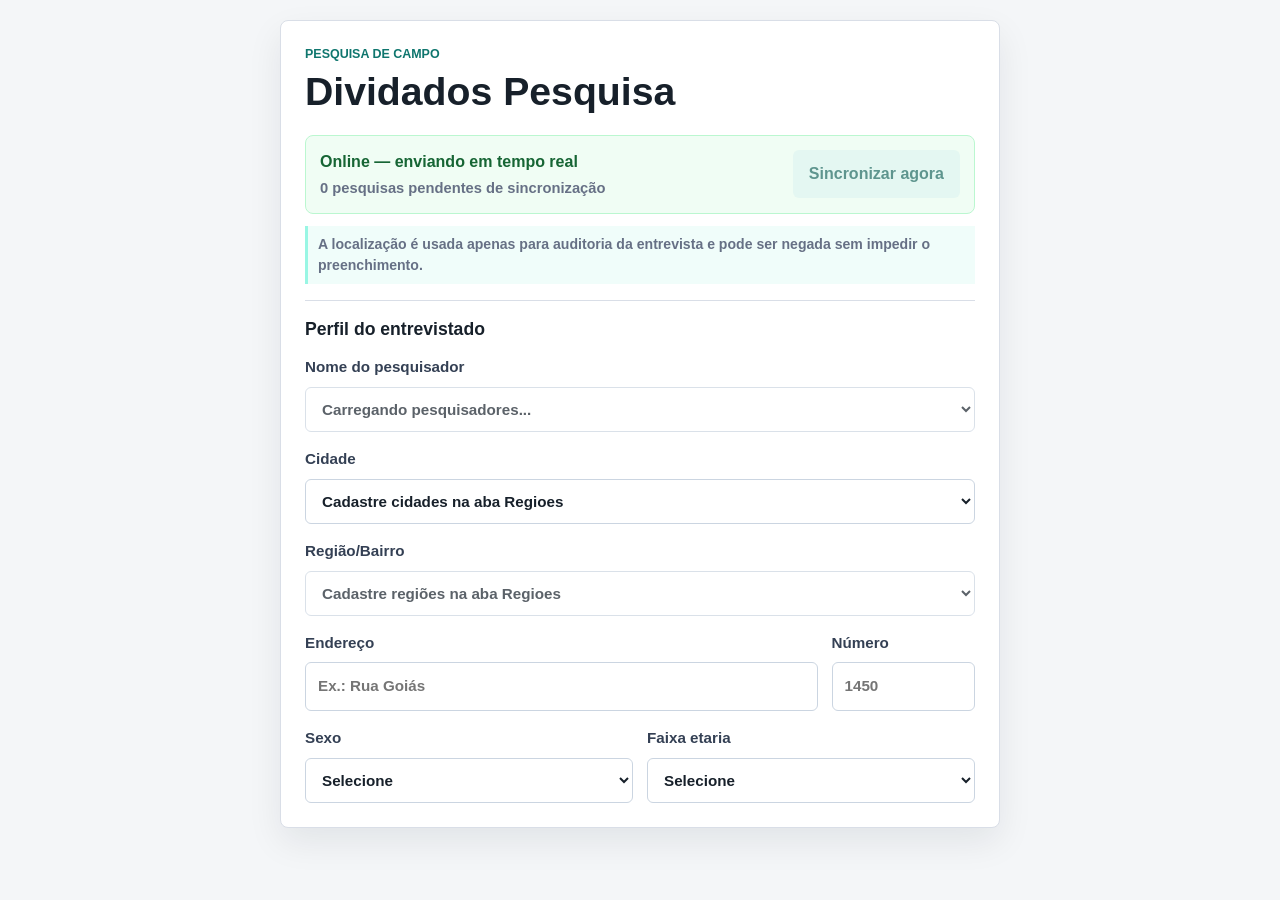
<file: index.html>
﻿<!DOCTYPE html>
<html lang="pt-BR">
<head>
  <meta charset="UTF-8">
  <meta name="viewport" content="width=device-width, initial-scale=1.0">
  <title>Dividados Pesquisa</title>
  <link rel="stylesheet" href="style.css?v=14">
</head>
<body>
  <main class="app-shell">
    <section class="panel">
      <header class="page-header">
        <div>
          <p class="eyebrow">Pesquisa de campo</p>
          <h1>Dividados Pesquisa</h1>
        </div>
      </header>

      <section id="offlineBox" class="offline-box">
        <div>
          <strong id="connectionStatus">Verificando conexao...</strong>
          <span id="pendingCountText">0 pesquisas pendentes de sincronizacao</span>
        </div>
        <button type="button" id="syncNowButton" class="secondary-button">Sincronizar agora</button>
      </section>

      <div id="message" class="message" hidden></div>
      <p class="privacy-note">A localização é usada apenas para auditoria da entrevista e pode ser negada sem impedir o preenchimento.</p>

      <form id="surveyForm" autocomplete="off">
        <section class="form-section">
          <h2>Perfil do entrevistado</h2>

          <label>
            Nome do pesquisador
            <select id="pesquisador" name="pesquisador" required disabled>
              <option value="">Carregando pesquisadores...</option>
            </select>
          </label>

          <label>
            Cidade
            <select id="cidade" name="cidade" required>
              <option value="">Carregando cidades...</option>
            </select>
          </label>

          <label>
            Região/Bairro
            <select id="regiao" name="regiao" required disabled>
              <option value="">Selecione a cidade primeiro</option>
            </select>
          </label>

          <section id="quotaCardsSection" class="quota-cards-section hidden" aria-live="polite">
            <div class="quota-cards-header">
              <div>
                <span>Perfis disponíveis</span>
                <strong id="quotaRegionTitle">Selecione cidade e região</strong>
              </div>
              <small id="quotaCardsHint">Escolha um perfil para iniciar a entrevista.</small>
            </div>
            <div id="quotaCards" class="quota-card-grid"></div>
          </section>

          <div class="address-grid">
            <label>
              Endereço
              <input type="text" id="endereco" name="endereco" placeholder="Ex.: Rua Goiás" required>
            </label>

            <label>
              Número
              <input type="text" id="numero" name="numero" inputmode="numeric" placeholder="1450" required>
            </label>
          </div>

          <div class="grid-two">
            <label>
              Sexo
              <select id="sexo" name="sexo" required>
                <option value="">Selecione</option>
                <option value="Masculino">Masculino</option>
                <option value="Feminino">Feminino</option>
              </select>
            </label>

            <label>
              Faixa etaria
              <select id="faixaEtaria" name="faixaEtaria" required>
                <option value="">Selecione</option>
                <option value="0 a 18">0 a 18</option>
                <option value="19 a 30">19 a 30</option>
                <option value="30 a 55">30 a 55</option>
                <option value="Acima de 55">Acima de 55</option>
              </select>
            </label>
          </div>

          <button type="button" id="checkQuotaButton" class="secondary-button hidden">
            Verificar cota
          </button>
        </section>

        <section id="questionsSection" class="form-section hidden">
          <h2>Perguntas da pesquisa</h2>

          <div id="dynamicQuestions">
            <p class="muted-text">Carregando perguntas...</p>
          </div>

          <button type="submit" id="submitButton" class="primary-button">
            Enviar
          </button>
        </section>
      </form>
    </section>
  </main>

  <script src="api-client.js?v=2"></script>
  <script src="script.js?v=25"></script>
  <script src="script-hotfix-options.js?v=2"></script>
</body>
</html>
</file>
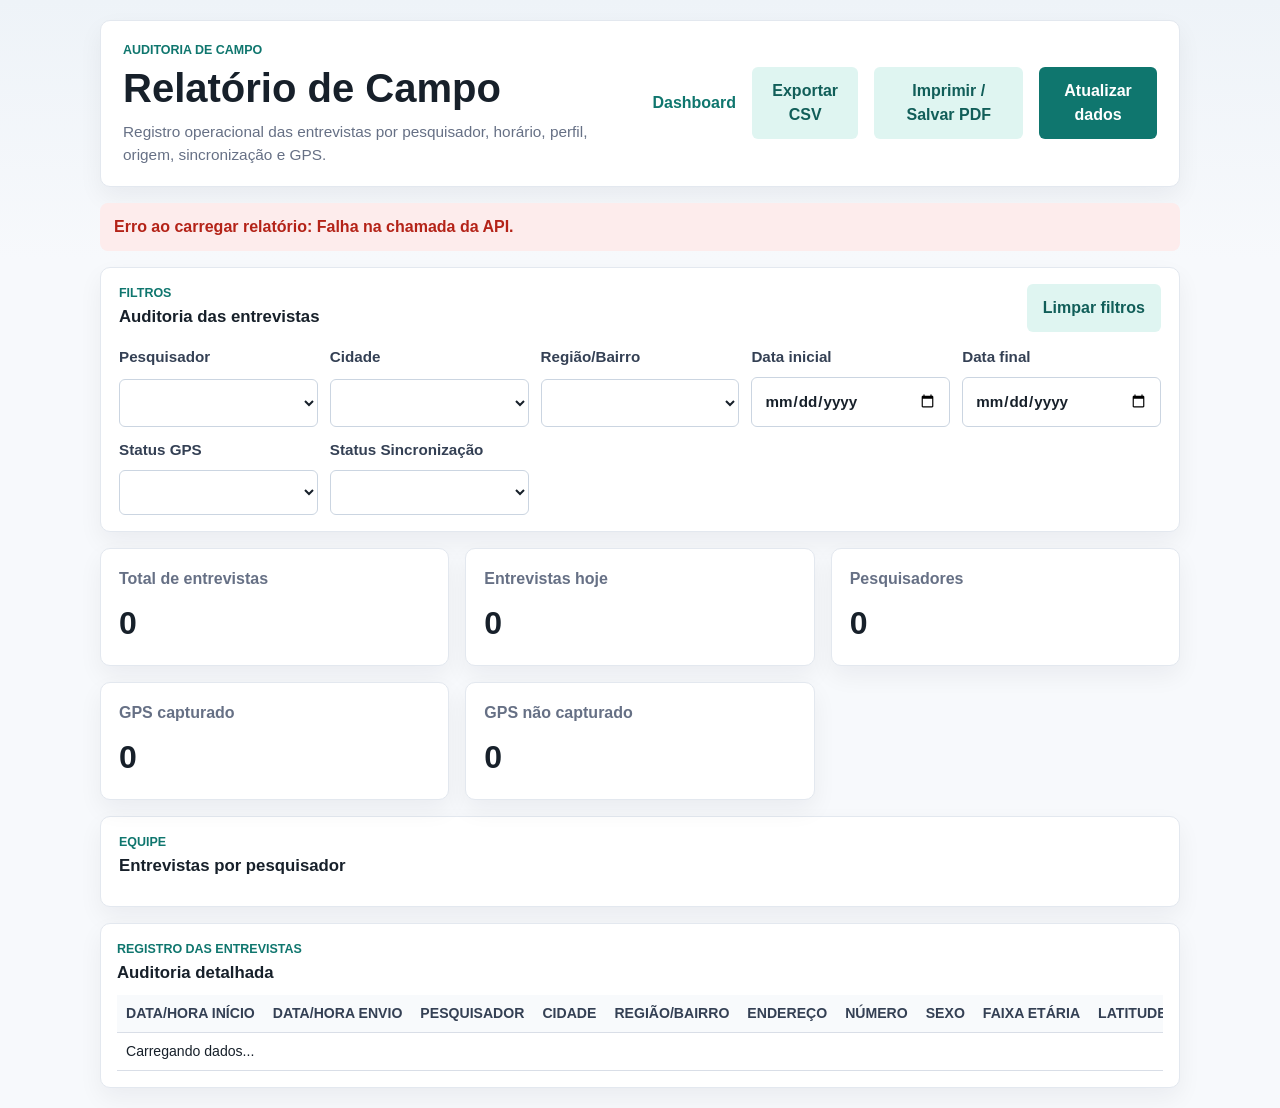
<file: campo.html>
﻿<!DOCTYPE html>
<html lang="pt-BR">
<head>
  <meta charset="UTF-8">
  <meta name="viewport" content="width=device-width, initial-scale=1.0">
  <title>Relatório de Campo - Dividados Pesquisa</title>
  <link rel="stylesheet" href="style.css?v=11">
</head>
<body class="dashboard-page">
  <main class="dashboard-shell field-report-shell">
    <header class="dashboard-hero no-print">
      <div>
        <p class="eyebrow">Auditoria de campo</p>
        <h1>Relatório de Campo</h1>
        <p class="dashboard-subtitle">Registro operacional das entrevistas por pesquisador, horário, perfil, origem, sincronização e GPS.</p>
      </div>
      <div class="header-actions">
        <a class="small-link" href="dashboard.html">Dashboard</a>
        <button id="exportCsvButton" class="secondary-button" type="button">Exportar CSV</button>
        <button id="printFieldButton" class="secondary-button" type="button">Imprimir / Salvar PDF</button>
        <button id="refreshFieldButton" class="primary-button" type="button">Atualizar dados</button>
      </div>
    </header>

    <div id="fieldMessage" class="message no-print" hidden></div>

    <section class="print-only field-print-title">
      <p class="eyebrow">Dividados Pesquisa</p>
      <h1>Relatório de Campo / Auditoria das Entrevistas</h1>
    </section>

    <section class="filter-panel no-print">
      <div class="section-title-row">
        <div>
          <p class="eyebrow">Filtros</p>
          <h2>Auditoria das entrevistas</h2>
        </div>
        <button id="clearFieldFiltersButton" class="secondary-button" type="button">Limpar filtros</button>
      </div>
      <div class="filter-grid field-filter-grid">
        <label>Pesquisador<select id="fieldPesquisador"></select></label>
        <label>Cidade<select id="fieldCidade"></select></label>
        <label>Região/Bairro<select id="fieldRegiao"></select></label>
        <label>Data inicial<input type="date" id="fieldDataInicial"></label>
        <label>Data final<input type="date" id="fieldDataFinal"></label>
        <label>Status GPS<select id="fieldStatusGps"></select></label>
        <label>Status Sincronização<select id="fieldStatusSync"></select></label>
      </div>
    </section>

    <section class="metric-grid field-metrics">
      <article class="metric-card"><span>Total de entrevistas</span><strong id="fieldTotal">0</strong></article>
      <article class="metric-card"><span>Entrevistas hoje</span><strong id="fieldToday">0</strong></article>
      <article class="metric-card"><span>Pesquisadores</span><strong id="fieldResearchers">0</strong></article>
      <article class="metric-card"><span>GPS capturado</span><strong id="fieldGpsCaptured">0</strong></article>
      <article class="metric-card"><span>GPS não capturado</span><strong id="fieldGpsMissing">0</strong></article>
    </section>

    <section class="dashboard-section field-researcher-section">
      <div class="section-title-row">
        <div>
          <p class="eyebrow">Equipe</p>
          <h2>Entrevistas por pesquisador</h2>
        </div>
        <span id="fieldLastUpdated" class="muted-text"></span>
      </div>
      <div id="fieldResearcherSummary" class="researcher-summary-grid compact-summary"></div>
    </section>

    <section class="table-section field-table-section">
      <div class="section-title-row">
        <div>
          <p class="eyebrow">Registro das entrevistas</p>
          <h2>Auditoria detalhada</h2>
        </div>
      </div>
      <div class="table-wrap">
        <table class="field-table">
          <thead>
            <tr>
              <th>Data/Hora Início</th>
              <th>Data/Hora Envio</th>
              <th>Pesquisador</th>
              <th>Cidade</th>
              <th>Região/Bairro</th>
              <th>Endereço</th>
              <th>Número</th>
              <th>Sexo</th>
              <th>Faixa Etária</th>
              <th>Latitude</th>
              <th>Longitude</th>
              <th>Status GPS</th>
              <th>Origem</th>
              <th>Status Sincronização</th>
            </tr>
          </thead>
          <tbody id="fieldTableBody">
            <tr><td colspan="14">Carregando dados...</td></tr>
          </tbody>
        </table>
      </div>
    </section>
  </main>

  <script src="api-client.js?v=2"></script>
  <script src="campo.js?v=4"></script>
</body>
</html>
</file>
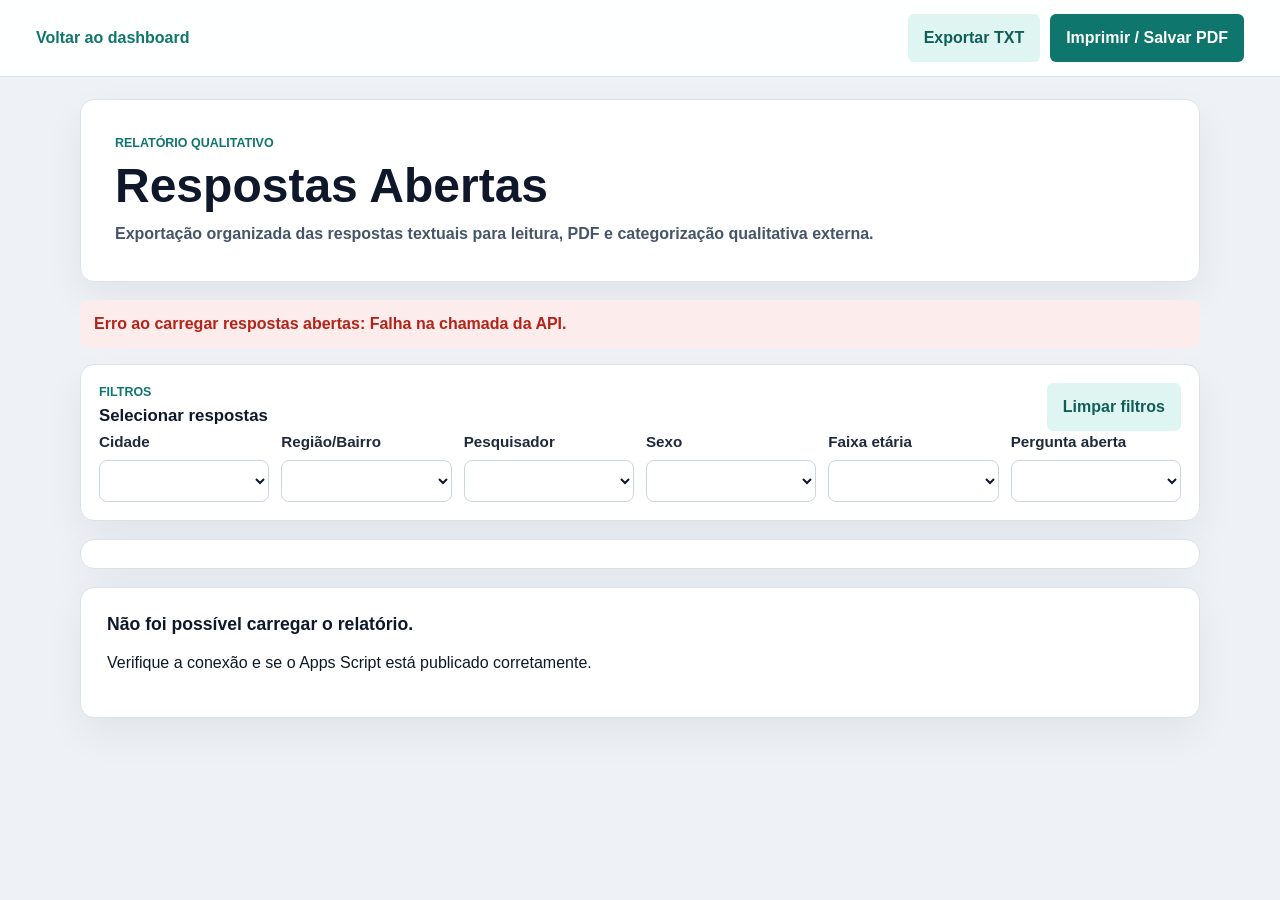
<file: respostas-abertas.html>
<!DOCTYPE html>
<html lang="pt-BR">
<head>
  <meta charset="UTF-8">
  <meta name="viewport" content="width=device-width, initial-scale=1.0">
  <title>Respostas Abertas - Dividados Pesquisa</title>
  <link rel="stylesheet" href="style.css?v=15">
</head>
<body class="open-report-page">
  <header class="open-report-toolbar no-print">
    <a class="small-link" href="dashboard.html">Voltar ao dashboard</a>
    <div class="open-report-toolbar-actions">
      <button id="exportOpenTxtButton" class="secondary-button" type="button">Exportar TXT</button>
      <button id="printOpenReportButton" class="primary-button" type="button">Imprimir / Salvar PDF</button>
    </div>
  </header>

  <main class="open-report-shell">
    <section class="open-report-hero">
      <p class="eyebrow">Relatório qualitativo</p>
      <h1>Respostas Abertas</h1>
      <p>Exportação organizada das respostas textuais para leitura, PDF e categorização qualitativa externa.</p>
    </section>

    <div id="openReportMessage" class="message no-print" hidden></div>

    <section class="open-report-filters no-print">
      <div class="section-title-row">
        <div>
          <p class="eyebrow">Filtros</p>
          <h2>Selecionar respostas</h2>
        </div>
        <button id="clearOpenFiltersButton" class="secondary-button" type="button">Limpar filtros</button>
      </div>
      <div class="open-report-filter-grid">
        <label>Cidade<select id="filterOpenCidade"></select></label>
        <label>Região/Bairro<select id="filterOpenRegiao"></select></label>
        <label>Pesquisador<select id="filterOpenPesquisador"></select></label>
        <label>Sexo<select id="filterOpenSexo"></select></label>
        <label>Faixa etária<select id="filterOpenFaixa"></select></label>
        <label>Pergunta aberta<select id="filterOpenQuestion"></select></label>
      </div>
    </section>

    <section id="openReportSummary" class="open-report-summary"></section>

    <div id="openQuestionsReport" class="open-questions-report">
      <section class="open-question-report-section">
        <h2>Carregando respostas abertas...</h2>
        <p>Buscando dados do Google Sheets.</p>
      </section>
    </div>
  </main>

  <script src="api-client.js?v=2"></script>
  <script src="respostas-abertas.js?v=1"></script>
</body>
</html>
</file>
<file: style.css>
﻿:root {
  --bg: #f4f6f8;
  --surface: #ffffff;
  --text: #17202a;
  --muted: #667085;
  --line: #d9dee7;
  --primary: #0f766e;
  --primary-dark: #115e59;
  --warning-bg: #fff4e5;
  --warning-text: #8a4b00;
  --success-bg: #e8f7ef;
  --success-text: #166534;
  --error-bg: #fdecec;
  --error-text: #b42318;
  --radius: 8px;
  --shadow: 0 14px 35px rgba(15, 23, 42, 0.08);
}

/* Relatorio separado de respostas abertas */
.open-report-page {
  margin: 0;
  background: #eef2f6;
  color: #0f172a;
}

.open-report-toolbar {
  position: sticky;
  top: 0;
  z-index: 20;
  display: flex;
  align-items: center;
  justify-content: space-between;
  gap: 12px;
  padding: 14px clamp(16px, 4vw, 36px);
  background: rgba(255, 255, 255, 0.94);
  border-bottom: 1px solid #dbe3ea;
  backdrop-filter: blur(10px);
}

.open-report-toolbar-actions {
  display: flex;
  align-items: center;
  gap: 10px;
  flex-wrap: wrap;
}

.open-report-shell {
  width: min(1120px, calc(100% - 28px));
  margin: 22px auto 48px;
}

.open-report-hero,
.open-report-filters,
.open-report-summary,
.open-question-report-section {
  background: #ffffff;
  border: 1px solid #dbe3ea;
  border-radius: 14px;
  box-shadow: 0 16px 40px rgba(15, 23, 42, 0.06);
}

.open-report-hero {
  padding: clamp(22px, 4vw, 34px);
  margin-bottom: 18px;
}

.open-report-hero h1 {
  margin: 4px 0 8px;
  font-size: clamp(2rem, 4vw, 3rem);
  letter-spacing: 0;
}

.open-report-hero p:last-child {
  max-width: 760px;
  margin: 0;
  color: #475569;
  font-weight: 600;
  line-height: 1.55;
}

.open-report-filters {
  padding: 18px;
  margin-bottom: 18px;
}

.open-report-filter-grid {
  display: grid;
  grid-template-columns: repeat(auto-fit, minmax(170px, 1fr));
  gap: 12px;
}

.open-report-filter-grid label {
  display: grid;
  gap: 6px;
  color: #1e293b;
  font-weight: 800;
}

.open-report-filter-grid select {
  width: 100%;
  min-height: 42px;
  border: 1px solid #cbd5e1;
  border-radius: 8px;
  padding: 0 10px;
  background: #ffffff;
  color: #0f172a;
  font: inherit;
  font-weight: 700;
}

.open-report-summary {
  display: grid;
  grid-template-columns: repeat(3, minmax(0, 1fr));
  gap: 12px;
  padding: 14px;
  margin-bottom: 18px;
}

.open-summary-card {
  min-height: 86px;
  display: grid;
  align-content: center;
  gap: 6px;
  padding: 16px;
  border-radius: 10px;
  background: #f8fafc;
  border: 1px solid #e2e8f0;
}

.open-summary-card span {
  color: #64748b;
  font-weight: 800;
}

.open-summary-card strong {
  font-size: 2rem;
  line-height: 1;
  color: #0f766e;
}

.open-questions-report {
  display: grid;
  gap: 18px;
}

.open-question-report-section {
  padding: clamp(18px, 3vw, 26px);
}

.open-question-report-header {
  display: flex;
  align-items: flex-start;
  justify-content: space-between;
  gap: 16px;
  padding-bottom: 14px;
  margin-bottom: 14px;
  border-bottom: 2px solid #0f766e;
}

.open-question-report-header h2 {
  margin: 4px 0 6px;
  font-size: clamp(1.2rem, 2.4vw, 1.7rem);
  line-height: 1.25;
}

.open-question-report-header p {
  margin: 0;
  color: #64748b;
  font-weight: 600;
  line-height: 1.45;
}

.open-question-report-header > strong {
  flex: 0 0 auto;
  padding: 10px 12px;
  border-radius: 999px;
  background: #dcfce7;
  color: #065f46;
  font-weight: 900;
}

.open-answer-report-list {
  display: grid;
  gap: 12px;
}

.open-answer-report-item {
  display: grid;
  grid-template-columns: 34px 1fr;
  gap: 12px;
  padding: 14px;
  border: 1px solid #dbe3ea;
  border-radius: 10px;
  background: #fbfdff;
}

.open-answer-report-number {
  width: 30px;
  height: 30px;
  display: grid;
  place-items: center;
  border-radius: 50%;
  background: #0f766e;
  color: #ffffff;
  font-weight: 900;
}

.open-answer-meta {
  margin: 0 0 8px;
  color: #475569;
  font-size: 0.9rem;
  font-weight: 800;
  line-height: 1.45;
}

.open-answer-label {
  margin: 0 0 4px;
  color: #0f766e;
  font-size: 0.8rem;
  font-weight: 900;
  text-transform: uppercase;
  letter-spacing: 0.04em;
}

.open-answer-report-item blockquote {
  margin: 0;
  padding: 0;
  border: 0;
  color: #0f172a;
  font-size: 1rem;
  line-height: 1.6;
}

@media (max-width: 720px) {
  .open-report-toolbar {
    align-items: stretch;
    flex-direction: column;
  }

  .open-report-toolbar-actions {
    width: 100%;
  }

  .open-report-toolbar-actions .secondary-button,
  .open-report-toolbar-actions .primary-button {
    flex: 1 1 160px;
  }

  .open-report-summary {
    grid-template-columns: 1fr;
  }

  .open-question-report-header {
    flex-direction: column;
  }

  .open-answer-report-item {
    grid-template-columns: 1fr;
  }
}

@media print {
  @page {
    size: A4 portrait;
    margin: 12mm;
  }

  body.open-report-page {
    background: #ffffff !important;
    color: #111827 !important;
    font-size: 10pt;
  }

  body.open-report-page .no-print {
    display: none !important;
  }

  .open-report-shell {
    width: 100% !important;
    margin: 0 !important;
    padding: 0 !important;
  }

  .open-report-hero,
  .open-report-summary,
  .open-question-report-section {
    box-shadow: none !important;
    border-color: #cbd5e1 !important;
    border-radius: 8px !important;
  }

  .open-report-hero {
    padding: 0 0 8mm !important;
    margin-bottom: 8mm !important;
    border: 0 !important;
    border-bottom: 2px solid #0f766e !important;
  }

  .open-report-summary {
    grid-template-columns: repeat(3, 1fr) !important;
    padding: 4mm !important;
    margin-bottom: 8mm !important;
    break-inside: avoid;
    page-break-inside: avoid;
  }

  .open-summary-card {
    min-height: 24mm !important;
    padding: 3mm !important;
  }

  .open-question-report-section {
    break-before: page;
    page-break-before: always;
    break-inside: auto;
    page-break-inside: auto;
    padding: 5mm !important;
    margin: 0 0 7mm !important;
  }

  .open-question-report-header,
  .open-answer-report-item {
    break-inside: avoid;
    page-break-inside: avoid;
  }

  .open-question-report-header h2 {
    font-size: 15pt !important;
  }

  .open-question-report-header > strong {
    background: #e6fffb !important;
    color: #0f766e !important;
  }

  .open-answer-report-list {
    gap: 3mm !important;
  }

  .open-answer-report-item {
    padding: 3.5mm !important;
    grid-template-columns: 8mm 1fr !important;
  }

  .open-answer-report-number {
    width: 7mm !important;
    height: 7mm !important;
    font-size: 8pt !important;
  }

  .open-answer-meta {
    font-size: 8pt !important;
  }

  .open-answer-report-item blockquote {
    font-size: 10pt !important;
    line-height: 1.45 !important;
  }
}

/* Dashboard chart polish: fixed proportions without heavy effects. */
.dashboard-page .chart-grid {
  gap: 14px;
  align-items: start;
}

.dashboard-page .executive-charts {
  grid-template-columns: repeat(auto-fit, minmax(330px, 1fr));
}

.dashboard-page .question-chart-grid {
  grid-template-columns: repeat(auto-fit, minmax(390px, 1fr));
}

.dashboard-page .chart-card {
  min-height: 0 !important;
  border-color: #d9e2ec;
  border-radius: 12px;
  padding: 14px;
  gap: 10px;
  box-shadow: 0 10px 26px rgba(15, 23, 42, 0.04);
  overflow: hidden;
}

.dashboard-page .chart-card h3 {
  color: #101828;
  font-size: 0.96rem;
  line-height: 1.25;
}

.dashboard-page .chart-visual {
  display: grid;
  place-items: center;
  width: 100%;
  margin: 0 auto;
  overflow: hidden;
}

.dashboard-page .pie-visual {
  width: min(100%, 220px);
  max-width: 220px;
  height: 220px;
  min-height: 0;
  aspect-ratio: 1 / 1;
}

.dashboard-page .pie-visual canvas {
  width: 220px !important;
  height: 220px !important;
  max-width: 100% !important;
  max-height: 220px !important;
  aspect-ratio: 1 / 1;
}

.dashboard-page .bar-visual {
  width: 100%;
  height: 225px;
  min-height: 0;
  max-height: 225px;
}

.dashboard-page .pie-visual.chart-bar-mode,
.dashboard-page .pie-visual.chart-tower-3d {
  width: 100%;
  max-width: none;
  height: 225px;
  aspect-ratio: auto;
}

.dashboard-page .bar-visual canvas {
  width: 100% !important;
  height: 225px !important;
  max-height: 225px !important;
}

.dashboard-page .pie-visual.chart-bar-mode canvas,
.dashboard-page .pie-visual.chart-tower-3d canvas {
  width: 100% !important;
  height: 225px !important;
  max-height: 225px !important;
  aspect-ratio: auto;
}

.dashboard-page .cross-chart-card {
  min-height: 0;
}

.dashboard-page .cross-chart-card .bar-visual {
  height: 255px;
  max-height: 255px;
}

.dashboard-page .cross-chart-card .bar-visual canvas {
  height: 255px !important;
  max-height: 255px !important;
}

.dashboard-page .question-result-card {
  align-content: start;
  gap: 12px;
}

.dashboard-page .question-card-header {
  gap: 4px;
}

.dashboard-page .question-card-header span {
  padding: 3px 9px;
  font-size: 0.74rem;
}

.dashboard-page .question-card-header h3 {
  font-size: 0.94rem;
  line-height: 1.28;
}

.dashboard-page .question-card-header small {
  color: #667085;
  font-size: 0.76rem;
  font-weight: 700;
}

.dashboard-page .question-chart-layout {
  grid-template-columns: minmax(170px, 205px) minmax(0, 1fr);
  gap: 14px;
  align-items: center;
}

.dashboard-page .question-canvas-wrap {
  display: grid;
  place-items: center;
  width: 205px;
  max-width: 100%;
  height: 205px;
  min-height: 0;
  aspect-ratio: 1 / 1;
  margin: 0 auto;
  overflow: hidden;
}

.dashboard-page .question-canvas-wrap canvas {
  width: 205px !important;
  height: 205px !important;
  max-width: 100% !important;
  max-height: 205px !important;
}

.dashboard-page .question-canvas-wrap.chart-bar-mode,
.dashboard-page .question-canvas-wrap.chart-tower-3d {
  width: 100%;
  height: 205px;
  aspect-ratio: auto;
}

.dashboard-page .question-canvas-wrap.chart-bar-mode canvas,
.dashboard-page .question-canvas-wrap.chart-tower-3d canvas {
  width: 100% !important;
  height: 205px !important;
}

.dashboard-page .question-legend {
  gap: 7px;
  align-self: center;
}

.dashboard-page .legend-row {
  grid-template-columns: 9px minmax(0, 1fr);
  gap: 8px;
  color: #475467;
  font-size: 0.82rem;
  line-height: 1.28;
}

.dashboard-page .legend-color {
  width: 9px;
  height: 9px;
  margin-top: 3px;
  border-radius: 3px;
}

.dashboard-page .stats-table-block {
  margin-top: 8px;
  padding-top: 10px;
}

.dashboard-page .stats-table th,
.dashboard-page .stats-table td {
  padding: 7px 8px;
  font-size: 0.78rem;
}

.dashboard-page .chart-tower-3d canvas,
.dashboard-page .chart-bar-mode canvas {
  filter: drop-shadow(5px 6px 5px rgba(15, 23, 42, 0.10));
}

.report-page .report-chart-card,
.report-page .report-question-card {
  overflow: hidden;
}

.report-page .report-chart-card canvas,
.report-page .report-question-card canvas {
  max-width: 100%;
}

.report-page .report-chart-card canvas[id*="sexo"],
.report-page .report-chart-card canvas[id*="cotas"],
.report-page .report-question-card canvas {
  width: 220px !important;
  height: 220px !important;
  aspect-ratio: 1 / 1;
}

.report-page .report-chart-card canvas[id*="faixa"],
.report-page .report-chart-card canvas[id*="cidade"],
.report-page .report-chart-card canvas[id*="regiao"] {
  width: 100% !important;
  height: 190px !important;
}

.report-page .report-question-card.chart-bar-mode canvas,
.report-page .report-question-card.chart-tower-3d canvas {
  width: 100% !important;
  height: 190px !important;
  aspect-ratio: auto;
}

@media (max-width: 760px) {
  .dashboard-page .executive-charts,
  .dashboard-page .question-chart-grid {
    grid-template-columns: 1fr;
  }

  .dashboard-page .question-chart-layout {
    grid-template-columns: 1fr;
  }

  .dashboard-page .pie-visual,
  .dashboard-page .question-canvas-wrap {
    width: min(100%, 210px);
    height: 210px;
  }

  .dashboard-page .pie-visual canvas,
  .dashboard-page .question-canvas-wrap canvas {
    width: 210px !important;
    height: 210px !important;
  }

  .dashboard-page .bar-visual,
  .dashboard-page .pie-visual.chart-bar-mode,
  .dashboard-page .pie-visual.chart-tower-3d,
  .dashboard-page .question-canvas-wrap.chart-bar-mode,
  .dashboard-page .question-canvas-wrap.chart-tower-3d {
    height: 215px;
  }

  .dashboard-page .bar-visual canvas,
  .dashboard-page .pie-visual.chart-bar-mode canvas,
  .dashboard-page .pie-visual.chart-tower-3d canvas,
  .dashboard-page .question-canvas-wrap.chart-bar-mode canvas,
  .dashboard-page .question-canvas-wrap.chart-tower-3d canvas {
    height: 215px !important;
  }
}

@media print {
  .dashboard-page .chart-card {
    padding: 4mm;
    box-shadow: none !important;
    break-inside: avoid;
    page-break-inside: avoid;
  }

  .dashboard-page .executive-charts,
  .dashboard-page .question-chart-grid {
    grid-template-columns: repeat(2, minmax(0, 1fr)) !important;
    gap: 5mm !important;
  }

  .dashboard-page .pie-visual,
  .dashboard-page .question-canvas-wrap {
    width: 48mm !important;
    height: 48mm !important;
  }

  .dashboard-page .pie-visual canvas,
  .dashboard-page .question-canvas-wrap canvas {
    width: 48mm !important;
    height: 48mm !important;
  }

  .dashboard-page .bar-visual,
  .dashboard-page .pie-visual.chart-bar-mode,
  .dashboard-page .pie-visual.chart-tower-3d,
  .dashboard-page .question-canvas-wrap.chart-bar-mode,
  .dashboard-page .question-canvas-wrap.chart-tower-3d {
    height: 48mm !important;
    max-height: 48mm !important;
  }

  .dashboard-page .bar-visual canvas,
  .dashboard-page .pie-visual.chart-bar-mode canvas,
  .dashboard-page .pie-visual.chart-tower-3d canvas,
  .dashboard-page .question-canvas-wrap.chart-bar-mode canvas,
  .dashboard-page .question-canvas-wrap.chart-tower-3d canvas {
    width: 100% !important;
    height: 48mm !important;
  }

  .dashboard-page .question-chart-layout {
    grid-template-columns: 48mm minmax(0, 1fr);
    gap: 4mm;
  }

  .report-page .report-chart-card canvas,
  .report-page .report-question-card canvas {
    image-rendering: auto;
  }

  .report-page .report-chart-card canvas[id*="sexo"],
  .report-page .report-chart-card canvas[id*="cotas"],
  .report-page .report-question-card canvas {
    width: 45mm !important;
    height: 45mm !important;
  }

  .report-page .report-chart-card canvas[id*="faixa"],
  .report-page .report-chart-card canvas[id*="cidade"],
  .report-page .report-chart-card canvas[id*="regiao"] {
    width: 74mm !important;
    height: 42mm !important;
  }

  .report-page .report-question-card.chart-bar-mode canvas,
  .report-page .report-question-card.chart-tower-3d canvas {
    width: 74mm !important;
    height: 42mm !important;
  }
}

* {
  box-sizing: border-box;
}

body {
  margin: 0;
  min-height: 100vh;
  background: var(--bg);
  color: var(--text);
  font-family: Arial, Helvetica, sans-serif;
  line-height: 1.5;
}

a {
  color: var(--primary);
  text-decoration: none;
  font-weight: 700;
}

.app-shell,
.dashboard-shell {
  width: min(100%, 1120px);
  margin: 0 auto;
  padding: 20px;
}

.panel,
.chart-card,
.metric-card,
.table-section {
  background: var(--surface);
  border: 1px solid var(--line);
  border-radius: var(--radius);
  box-shadow: var(--shadow);
}

.panel {
  max-width: 720px;
  margin: 0 auto;
  padding: 24px;
}

.page-header,
.dashboard-header,
.header-actions,
.section-title-row {
  display: flex;
  align-items: center;
  justify-content: space-between;
  gap: 16px;
}

.page-header,
.dashboard-header {
  margin-bottom: 20px;
}

.eyebrow {
  margin: 0 0 4px;
  color: var(--primary);
  font-size: 0.78rem;
  font-weight: 800;
  letter-spacing: 0;
  text-transform: uppercase;
}

h1,
h2 {
  margin: 0;
  line-height: 1.2;
}

h1 {
  font-size: clamp(1.7rem, 5vw, 2.45rem);
}

h2 {
  font-size: 1.1rem;
}

.small-link {
  white-space: nowrap;
}

.form-section {
  display: grid;
  gap: 16px;
  padding-top: 18px;
  border-top: 1px solid var(--line);
}

.form-section + .form-section {
  margin-top: 24px;
}

label,
fieldset {
  display: grid;
  gap: 8px;
  color: #344054;
  font-size: 0.95rem;
  font-weight: 700;
}

input,
select,
textarea {
  width: 100%;
  border: 1px solid #cbd5e1;
  border-radius: 6px;
  padding: 12px;
  color: var(--text);
  font: inherit;
  background: #fff;
}

textarea {
  resize: vertical;
}

input:focus,
select:focus,
textarea:focus {
  border-color: var(--primary);
  outline: 3px solid rgba(15, 118, 110, 0.14);
}

.combo-field {
  position: relative;
  width: 100%;
}

.combo-field input {
  padding-right: 54px;
}

.combo-toggle {
  position: absolute;
  top: 5px;
  right: 5px;
  width: 38px;
  min-height: 38px;
  padding: 0;
  border: 1px solid #cbd5e1;
  border-radius: 5px;
  color: var(--primary-dark);
  background: #eefaf7;
  font-size: 1.25rem;
  line-height: 1;
}

.combo-toggle:focus {
  outline: 3px solid rgba(15, 118, 110, 0.14);
}

.combo-menu {
  position: absolute;
  z-index: 20;
  top: calc(100% + 6px);
  left: 0;
  right: 0;
  max-height: 240px;
  overflow-y: auto;
  border: 1px solid #cbd5e1;
  border-radius: 6px;
  background: #fff;
  box-shadow: 0 14px 28px rgba(15, 23, 42, 0.14);
}

.combo-option,
.combo-empty {
  width: 100%;
  min-height: 42px;
  border: 0;
  border-radius: 0;
  padding: 10px 12px;
  color: var(--text);
  background: #fff;
  font-weight: 700;
  text-align: left;
}

.combo-option:hover,
.combo-option:focus {
  background: #e6f7f4;
  outline: 0;
}

.combo-empty {
  color: var(--muted);
  cursor: default;
}

.field-report-shell {
  max-width: 1280px;
}

.field-filter-grid {
  grid-template-columns: repeat(4, minmax(150px, 1fr));
}

.field-metrics {
  grid-template-columns: repeat(5, minmax(140px, 1fr));
}

.compact-summary {
  grid-template-columns: repeat(auto-fit, minmax(160px, 1fr));
}

.field-table-section .table-wrap {
  max-height: 70vh;
}

.field-table {
  min-width: 1180px;
  font-size: 0.88rem;
}

.field-table th {
  position: sticky;
  top: 0;
  z-index: 2;
  background: #f8fafc;
}

.cross-controls {
  display: grid;
  grid-template-columns: 2fr 1fr 1fr auto;
  gap: 12px;
  align-items: end;
  margin: 14px 0;
}

.cross-chart-card {
  margin: 12px 0;
  min-height: 360px;
  box-shadow: none;
}

.cross-table-wrap {
  margin-top: 12px;
}

.cross-table {
  min-width: 780px;
  font-size: 0.88rem;
}

.cross-table th,
.cross-table td {
  vertical-align: top;
}

.cross-table th small,
.report-cross-table th small {
  display: block;
  color: var(--muted);
  font-size: 0.72rem;
}

.cross-table td strong,
.cross-table td span,
.report-cross-table td strong,
.report-cross-table td span {
  display: block;
}

.cross-table td span,
.report-cross-table td span {
  color: var(--muted);
  font-size: 0.78rem;
}

.grid-two {
  display: grid;
  grid-template-columns: repeat(2, minmax(0, 1fr));
  gap: 14px;
}

.address-grid {
  display: grid;
  grid-template-columns: minmax(0, 1fr) minmax(110px, 0.28fr);
  gap: 14px;
  align-items: end;
}

fieldset {
  margin: 0;
  border: 1px solid var(--line);
  border-radius: var(--radius);
  padding: 14px;
}

legend {
  padding: 0 6px;
  color: var(--text);
  font-weight: 800;
}

fieldset label {
  display: flex;
  align-items: flex-start;
  gap: 10px;
  color: #344054;
  font-weight: 500;
}

input[type="radio"] {
  width: auto;
  margin-top: 4px;
}

button {
  min-height: 46px;
  border: 0;
  border-radius: 6px;
  padding: 12px 16px;
  font: inherit;
  font-weight: 800;
  cursor: pointer;
}

button:disabled {
  cursor: not-allowed;
  opacity: 0.65;
}

.primary-button {
  color: #fff;
  background: var(--primary);
}

.primary-button:hover:not(:disabled) {
  background: var(--primary-dark);
}

.secondary-button {
  color: var(--primary-dark);
  background: #dff5f1;
}

.secondary-button:hover:not(:disabled) {
  background: #c9eee8;
}

.message {
  margin-bottom: 16px;
  border-radius: var(--radius);
  padding: 12px 14px;
  font-weight: 700;
}

.message.info {
  background: var(--warning-bg);
  color: var(--warning-text);
}

.privacy-note {
  margin: -4px 0 16px;
  border-left: 3px solid #99f6e4;
  padding: 8px 10px;
  color: var(--muted);
  background: #f0fdfa;
  font-size: 0.88rem;
  font-weight: 700;
}

.message.success {
  background: var(--success-bg);
  color: var(--success-text);
}

.message.error {
  background: var(--error-bg);
  color: var(--error-text);
}

.offline-box {
  display: flex;
  align-items: center;
  justify-content: space-between;
  gap: 14px;
  margin-bottom: 16px;
  border: 1px solid var(--line);
  border-radius: var(--radius);
  padding: 14px;
  background: #f8fafc;
}

.offline-box div {
  display: grid;
  gap: 3px;
}

.offline-box strong {
  color: var(--text);
}

.offline-box span {
  color: var(--muted);
  font-size: 0.92rem;
  font-weight: 700;
}

.offline-box.is-online {
  border-color: #bbf7d0;
  background: #f0fdf4;
}

.offline-box.is-online strong {
  color: var(--success-text);
}

.offline-box.is-offline {
  border-color: #fed7aa;
  background: #fff7ed;
}

.offline-box.is-offline strong {
  color: #9a3412;
}

.quota-cards-section {
  border: 1px solid var(--line);
  border-radius: var(--radius);
  padding: 14px;
  background: #f8fafc;
}

.quota-cards-header {
  display: flex;
  flex-wrap: wrap;
  justify-content: space-between;
  gap: 8px;
  margin-bottom: 12px;
}

.quota-cards-header span,
.quota-cards-header small {
  display: block;
  color: var(--muted);
  font-weight: 800;
}

.quota-cards-header strong {
  color: #0f172a;
}

.quota-card-grid {
  display: grid;
  grid-template-columns: repeat(2, minmax(0, 1fr));
  gap: 10px;
}

.quota-profile-card {
  position: relative;
  display: grid;
  grid-template-columns: 12px minmax(0, 1fr);
  gap: 8px 10px;
  align-items: center;
  width: 100%;
  min-height: auto;
  border: 1px solid var(--line);
  border-radius: 10px;
  padding: 12px;
  text-align: left;
  background: #fff;
  cursor: pointer;
}

.quota-profile-card strong,
.quota-profile-card small {
  grid-column: 2;
}

.quota-profile-card small {
  color: var(--muted);
  font-weight: 800;
}

.quota-status-dot {
  grid-row: 1 / span 2;
  width: 12px;
  height: 12px;
  border-radius: 999px;
  background: #16a34a;
}

.quota-profile-card.quota-warning .quota-status-dot {
  background: #d97706;
}

.quota-profile-card.quota-closed .quota-status-dot {
  background: #dc2626;
}

.quota-profile-card.quota-closed {
  opacity: 0.64;
  cursor: not-allowed;
}

.quota-profile-card.is-selected {
  border-color: var(--primary);
  background: #ecfdf5;
  box-shadow: 0 0 0 3px rgba(15, 118, 110, 0.18);
}

.quota-profile-card.is-selected::after {
  content: "Selecionada";
  position: absolute;
  top: 8px;
  right: 8px;
  border-radius: 999px;
  padding: 3px 8px;
  color: #fff;
  background: var(--primary);
  font-size: 0.68rem;
  font-weight: 900;
}

.quota-profile-card.is-selected strong {
  padding-right: 92px;
}

.hidden {
  display: none;
}

.metric-grid {
  display: grid;
  grid-template-columns: repeat(3, minmax(0, 1fr));
  gap: 16px;
  margin-bottom: 16px;
}

.metric-card {
  padding: 18px;
}

.metric-card span {
  display: block;
  color: var(--muted);
  font-weight: 700;
}

.metric-card strong {
  display: block;
  margin-top: 8px;
  font-size: 2rem;
}

.chart-grid {
  display: grid;
  grid-template-columns: repeat(2, minmax(0, 1fr));
  gap: 16px;
}

.chart-card {
  min-height: 320px;
  padding: 18px;
}

.chart-card canvas {
  margin-top: 12px;
  max-height: 245px;
}

.table-section {
  margin-top: 16px;
  padding: 18px;
}

.table-wrap {
  width: 100%;
  overflow-x: auto;
  margin-top: 12px;
}

table {
  width: 100%;
  border-collapse: collapse;
  min-width: 660px;
}

th,
td {
  border-bottom: 1px solid var(--line);
  padding: 10px;
  text-align: left;
  white-space: nowrap;
}

th {
  color: #344054;
  font-size: 0.86rem;
  text-transform: uppercase;
}

.status-pill {
  display: inline-block;
  border-radius: 999px;
  padding: 4px 9px;
  font-size: 0.82rem;
  font-weight: 800;
}

.status-open {
  color: var(--success-text);
  background: var(--success-bg);
}

.status-closed {
  color: var(--error-text);
  background: var(--error-bg);
}

.status-warning {
  color: #9a3412;
  background: #ffedd5;
}

.quota-region-grid {
  display: grid;
  grid-template-columns: repeat(3, minmax(0, 1fr));
  gap: 12px;
  margin-top: 16px;
}

.quota-progress-list {
  display: grid;
  gap: 10px;
  margin-top: 14px;
}

.quota-progress-item {
  display: grid;
  grid-template-columns: minmax(0, 1fr) auto;
  gap: 6px 12px;
  align-items: center;
  border: 1px solid var(--line);
  border-radius: 8px;
  padding: 10px;
  background: #f8fafc;
}

.quota-progress-item span {
  font-weight: 800;
}

.quota-progress-item .proportion-bar {
  grid-column: 1 / -1;
}

@media (max-width: 760px) {
  .app-shell,
  .dashboard-shell {
    padding: 12px;
  }

  .panel {
    padding: 18px;
  }

  .page-header,
  .dashboard-header,
  .offline-box,
  .header-actions {
    align-items: flex-start;
    flex-direction: column;
  }

  .grid-two,
  .metric-grid,
  .chart-grid {
    grid-template-columns: 1fr;
  }

  .chart-card {
    min-height: 285px;
  }
}

/* Dashboard executivo */
.dashboard-page {
  background: #eef2f6;
}

.executive-dashboard {
  width: min(100%, 1280px);
  padding: 24px;
}

.dashboard-hero,
.filter-panel,
.dashboard-section,
.insight-card {
  background: var(--surface);
  border: 1px solid var(--line);
  border-radius: var(--radius);
  box-shadow: var(--shadow);
}

.dashboard-hero {
  display: flex;
  align-items: center;
  justify-content: space-between;
  gap: 18px;
  margin-bottom: 16px;
  padding: 24px;
}

.dashboard-subtitle {
  max-width: 620px;
  margin: 8px 0 0;
  color: var(--muted);
}

.filter-panel,
.dashboard-section {
  margin-bottom: 16px;
  padding: 18px;
}

.filter-grid {
  display: grid;
  grid-template-columns: repeat(5, minmax(0, 1fr));
  gap: 12px;
  margin-top: 14px;
}

.filter-actions {
  display: flex;
  flex-wrap: wrap;
  align-items: end;
  justify-content: flex-end;
  gap: 10px;
}

.visual-control {
  display: grid;
  gap: 5px;
  color: var(--muted);
  font-size: 0.78rem;
  font-weight: 800;
  text-transform: uppercase;
  letter-spacing: 0.03em;
}

.visual-control select {
  min-width: 170px;
  min-height: 44px;
  border: 1px solid var(--line);
  border-radius: 8px;
  padding: 9px 12px;
  background: #fff;
  color: #0f172a;
  font-size: 0.92rem;
  font-weight: 800;
  text-transform: none;
  letter-spacing: 0;
}

.executive-metrics {
  grid-template-columns: repeat(7, minmax(130px, 1fr));
}

.executive-metrics .metric-card {
  min-height: 118px;
}

.executive-metrics .metric-card strong {
  color: #0f172a;
  font-size: 2.15rem;
}

.muted-text {
  color: var(--muted);
  font-size: 0.9rem;
  font-weight: 700;
}

.executive-charts {
  grid-template-columns: repeat(2, minmax(0, 1fr));
  margin-top: 14px;
}

.executive-charts .chart-card:first-child,
.executive-charts .chart-card:nth-child(5) {
  min-height: 340px;
}

.question-chart-grid {
  grid-template-columns: repeat(2, minmax(0, 1fr));
  margin-top: 14px;
}

.question-chart-grid .chart-card {
  min-height: 360px;
}

.question-result-card {
  display: grid;
  gap: 16px;
}

.question-card-header {
  display: grid;
  gap: 6px;
}

.question-card-header span {
  width: fit-content;
  border-radius: 999px;
  padding: 4px 10px;
  color: #0f766e;
  background: #dff5f1;
  font-size: 0.8rem;
  font-weight: 900;
}

.question-card-header h3 {
  line-height: 1.35;
}

.question-chart-layout {
  display: grid;
  grid-template-columns: minmax(160px, 220px) 1fr;
  gap: 18px;
  align-items: center;
}

.question-canvas-wrap {
  height: 220px;
}

.question-canvas-wrap canvas {
  height: 220px !important;
}

.question-legend {
  display: grid;
  gap: 10px;
}

.stats-table-block {
  display: grid;
  gap: 10px;
  margin-top: 14px;
  border-top: 1px solid var(--line);
  padding-top: 12px;
}

.stats-table-header {
  display: flex;
  flex-wrap: wrap;
  align-items: center;
  justify-content: space-between;
  gap: 8px;
  color: #0f172a;
  font-size: 0.9rem;
}

.stats-table-header span,
.nto-note {
  color: var(--muted);
  font-weight: 800;
}

.stats-table-wrap {
  overflow-x: auto;
}

.stats-table {
  width: 100%;
  border-collapse: collapse;
  font-size: 0.82rem;
}

.stats-table th,
.stats-table td {
  border-bottom: 1px solid #e2e8f0;
  padding: 8px 7px;
  text-align: left;
  vertical-align: middle;
}

.stats-table th {
  color: #475569;
  font-size: 0.72rem;
  text-transform: uppercase;
  letter-spacing: 0.04em;
}

.stats-table .winner-row {
  background: #f0fdfa;
}

.winner-badge {
  display: inline-flex;
  margin-left: 6px;
  border-radius: 999px;
  padding: 2px 7px;
  background: #ccfbf1;
  color: #0f766e;
  font-size: 0.68rem;
  font-weight: 900;
  text-transform: uppercase;
  white-space: nowrap;
}

.proportion-bar {
  width: min(120px, 100%);
  height: 9px;
  overflow: hidden;
  border-radius: 999px;
  background: #e5e7eb;
}

.proportion-bar span {
  display: block;
  height: 100%;
  border-radius: inherit;
  background: linear-gradient(90deg, #0f766e, #2563eb);
}

.stats-summary-grid {
  display: grid;
  grid-template-columns: repeat(5, minmax(0, 1fr));
  gap: 8px;
}

.stats-summary-grid span {
  border: 1px solid var(--line);
  border-radius: 8px;
  padding: 8px;
  color: var(--muted);
  font-size: 0.72rem;
  font-weight: 800;
}

.stats-summary-grid strong {
  display: block;
  margin-top: 2px;
  color: #0f172a;
  font-size: 0.9rem;
}

.other-answer-summary {
  border-radius: 8px;
  background: #f8fafc;
  padding: 10px 12px;
}

.other-answer-summary ul {
  margin: 8px 0 0;
  padding-left: 18px;
  color: #334155;
}

.legend-row {
  display: grid;
  grid-template-columns: 12px 1fr;
  gap: 10px;
  align-items: center;
  color: #344054;
  font-size: 0.92rem;
}

.legend-color {
  width: 12px;
  height: 12px;
  border-radius: 3px;
}

.empty-question-card {
  min-height: 160px;
}

.chart-card h3,
.insight-card h3,
.embedded-table h3 {
  margin: 0;
  font-size: 1rem;
}

.chart-card canvas {
  height: 250px !important;
  max-height: none;
}

.open-answer-section {
  padding-bottom: 16px;
}

.open-answer-total {
  display: grid;
  gap: 2px;
  min-width: 150px;
  border-radius: var(--radius);
  padding: 10px 14px;
  color: var(--primary-dark);
  background: #dff5f1;
  text-align: right;
}

.open-answer-total span {
  font-size: 0.8rem;
  font-weight: 800;
}

.open-answer-total strong {
  font-size: 1.6rem;
}

.insight-grid {
  display: grid;
  grid-template-columns: 1.2fr 0.9fr 0.9fr;
  gap: 16px;
  margin-top: 14px;
}

.insight-card {
  padding: 16px;
}

.open-question-grid {
  display: grid;
  gap: 16px;
  margin-top: 14px;
}

.open-question-card {
  display: grid;
  gap: 16px;
}

.open-question-header {
  display: grid;
  grid-template-columns: auto 1fr;
  gap: 12px;
  align-items: flex-start;
}

.open-question-header > span {
  border-radius: 999px;
  padding: 6px 11px;
  color: #0f766e;
  background: #dff5f1;
  font-weight: 900;
}

.open-question-header p {
  margin: 4px 0 0;
  color: var(--muted);
  font-weight: 700;
}

.open-question-meta {
  display: block;
  margin-top: 6px;
  color: var(--muted);
  font-weight: 700;
}

.open-question-content {
  display: grid;
  grid-template-columns: minmax(0, 1.4fr) minmax(260px, 0.8fr);
  gap: 18px;
}

.open-answer-list {
  display: grid;
  gap: 12px;
  max-height: 520px;
  overflow: auto;
  padding-right: 4px;
}

.open-answer-item {
  border: 1px solid var(--line);
  border-radius: var(--radius);
  padding: 12px;
  background: #f8fafc;
}

.open-answer-item strong {
  color: var(--primary-dark);
}

.open-answer-item p {
  margin: 7px 0;
  color: #17202a;
}

.open-answer-item small {
  color: var(--muted);
  font-weight: 700;
}

.open-empty-state {
  border: 1px dashed var(--line);
  border-radius: var(--radius);
  padding: 18px;
  color: var(--muted);
  background: #f8fafc;
  font-weight: 800;
}

.open-analysis-panel {
  border-left: 1px solid var(--line);
  padding-left: 16px;
}

.open-analysis-panel h4 {
  margin: 0 0 10px;
  font-size: 0.92rem;
}

.open-analysis-panel h4 + .theme-list,
.open-analysis-panel .word-cloud + h4 {
  margin-top: 18px;
}

.word-cloud.compact span {
  font-size: 0.86rem;
}

.open-summary-table {
  margin-top: 18px;
  box-shadow: none;
}

.theme-list.compact {
  margin-top: 8px;
}

.answer-list,
.theme-list {
  display: grid;
  gap: 10px;
  margin: 12px 0 0;
  padding: 0;
  list-style: none;
}

.answer-list li,
.theme-list li {
  border-bottom: 1px solid var(--line);
  padding-bottom: 10px;
  color: #344054;
}

.answer-list strong {
  display: block;
  color: var(--primary-dark);
}

.answer-list span {
  display: block;
  margin-top: 3px;
}

.word-cloud {
  display: flex;
  flex-wrap: wrap;
  gap: 8px;
  margin-top: 12px;
}

.word-cloud span {
  border-radius: 999px;
  padding: 7px 10px;
  color: #164e63;
  background: #e0f2fe;
  font-weight: 700;
}

.theme-list strong,
.word-cloud strong {
  color: #0f172a;
}

.embedded-table {
  margin-top: 16px;
  box-shadow: none;
}

.wrap-cell {
  max-width: 440px;
  white-space: normal;
}

.print-only {
  display: none;
}

body.printing .pie-visual {
  width: 260px;
  max-width: 260px;
  min-height: 260px;
}

body.printing .question-canvas-wrap {
  width: 210px;
  min-width: 210px;
}

body.printing .bar-visual {
  min-height: 230px;
}

/* Refinamento executivo do dashboard */
.dashboard-page {
  background:
    linear-gradient(180deg, #eef3f8 0%, #f7f9fc 260px),
    #f7f9fc;
}

.executive-dashboard {
  width: min(100%, 1220px);
  padding: 18px;
}

.dashboard-hero,
.filter-panel,
.dashboard-section,
.metric-card,
.chart-card,
.table-section,
.insight-card {
  border-color: #e3e8ef;
  border-radius: 10px;
  box-shadow: 0 10px 24px rgba(15, 23, 42, 0.055);
}

.dashboard-hero {
  padding: 20px 22px;
}

.dashboard-command-header {
  position: relative;
  overflow: hidden;
  gap: 22px;
  border: 1px solid rgba(15, 118, 110, 0.14);
  box-shadow: 0 18px 45px rgba(15, 23, 42, 0.08);
}

.dashboard-command-header::before {
  content: "";
  position: absolute;
  inset: 0 auto 0 0;
  width: 6px;
  background: linear-gradient(180deg, #0f766e, #2563eb);
}

.dashboard-brand {
  position: relative;
  display: grid;
  gap: 6px;
  min-width: 260px;
}

.dashboard-brand h1 {
  margin: 0;
  color: #0b1220;
  font-size: clamp(1.9rem, 3.2vw, 2.6rem);
  letter-spacing: 0;
}

.dashboard-nav {
  position: relative;
  display: flex;
  flex-wrap: wrap;
  justify-content: flex-end;
  align-items: center;
  gap: 10px;
  margin-left: auto;
}

.dashboard-nav .primary-button,
.dashboard-nav .secondary-button,
.dashboard-nav-link {
  width: auto;
  min-height: 44px;
  padding: 12px 16px;
  border-radius: 8px;
  white-space: nowrap;
}

.dashboard-nav-link {
  display: inline-flex;
  align-items: center;
  color: var(--primary-dark);
  font-weight: 800;
  text-decoration: none;
}

.dashboard-nav-link:hover {
  background: #ecfdf9;
}

.dashboard-hero h1 {
  font-size: clamp(1.85rem, 3.4vw, 2.5rem);
}

.dashboard-subtitle {
  font-size: 0.96rem;
}

.filter-panel,
.dashboard-section {
  padding: 16px 18px;
}

.section-title-row {
  align-items: flex-start;
}

.section-title-row h2 {
  font-size: 1.05rem;
}

.executive-metrics {
  gap: 12px;
  margin-bottom: 14px;
}

.executive-metrics .metric-card {
  min-height: 92px;
  padding: 16px;
}

.executive-metrics .metric-card span {
  color: #526071;
  font-size: 0.85rem;
  line-height: 1.3;
}

.executive-metrics .metric-card strong {
  margin-top: 6px;
  color: #0b1220;
  font-size: 1.85rem;
  line-height: 1;
}

.executive-charts,
.question-chart-grid {
  gap: 14px;
}

.executive-charts .chart-card:first-child,
.executive-charts .chart-card:nth-child(5),
.question-chart-grid .chart-card {
  min-height: 0;
}

.chart-card {
  display: grid;
  gap: 12px;
  align-content: start;
  padding: 16px;
}

.chart-card h3,
.insight-card h3,
.embedded-table h3 {
  color: #111827;
  font-size: 0.98rem;
  font-weight: 800;
}

.chart-visual {
  display: grid;
  place-items: center;
  width: 100%;
  margin-inline: auto;
}

.chart-visual.chart-tower-3d,
.question-canvas-wrap.chart-tower-3d,
.report-chart-card.chart-tower-3d,
.report-question-card.chart-tower-3d,
.report-cross-chart-wrap.chart-tower-3d {
  background:
    linear-gradient(135deg, rgba(15, 118, 110, 0.05), rgba(37, 99, 235, 0.04)),
    #fff;
}

.chart-tower-3d canvas {
  filter: drop-shadow(8px 8px 6px rgba(15, 23, 42, 0.16));
}

.chart-bar-mode canvas {
  filter: drop-shadow(4px 5px 4px rgba(15, 23, 42, 0.08));
}

.pie-visual {
  max-width: 250px;
  aspect-ratio: 1 / 1;
}

.bar-visual {
  min-height: 220px;
}

.chart-visual canvas,
.question-canvas-wrap canvas,
.chart-card canvas {
  display: block;
  width: 100% !important;
  height: auto !important;
  max-height: none;
}

.pie-visual canvas,
.question-canvas-wrap canvas {
  aspect-ratio: 1 / 1;
}

.question-chart-layout {
  grid-template-columns: minmax(150px, 210px) minmax(0, 1fr);
  gap: 16px;
}

.question-canvas-wrap {
  display: grid;
  place-items: center;
  width: min(100%, 210px);
  aspect-ratio: 1 / 1;
  height: auto;
  margin: 0 auto;
}

.question-result-card {
  gap: 14px;
}

.question-card-header {
  gap: 5px;
}

.question-card-header h3 {
  font-size: 0.96rem;
}

.question-legend {
  gap: 8px;
}

.legend-row {
  color: #475467;
  font-size: 0.86rem;
  line-height: 1.3;
}

.open-answer-list {
  max-height: 430px;
}

.open-answer-item {
  padding: 10px 12px;
}

.open-answer-item p {
  margin: 5px 0;
}

.table-section {
  padding: 16px;
}

th,
td {
  padding: 8px 9px;
  font-size: 0.88rem;
}

@media (max-width: 1120px) {
  .executive-metrics,
  .field-metrics,
  .question-chart-grid {
    grid-template-columns: repeat(2, minmax(0, 1fr));
  }

  .filter-grid,
  .field-filter-grid,
  .cross-controls,
  .insight-grid {
    grid-template-columns: repeat(2, minmax(0, 1fr));
  }
}

@media (max-width: 760px) {
  .executive-dashboard {
    padding: 12px;
  }

  .dashboard-hero,
  .section-title-row {
    align-items: flex-start;
    flex-direction: column;
  }

  .dashboard-brand {
    min-width: 0;
  }

  .dashboard-nav {
    width: 100%;
    justify-content: flex-start;
    margin-left: 0;
  }

  .dashboard-nav .primary-button,
  .dashboard-nav .secondary-button,
  .dashboard-nav-link {
    flex: 1 1 100%;
    justify-content: center;
    text-align: center;
  }

  .filter-actions {
    width: 100%;
    justify-content: stretch;
  }

  .visual-control,
  .visual-control select,
  .filter-actions .secondary-button {
    width: 100%;
  }

  .filter-grid,
  .field-filter-grid,
  .cross-controls,
  .field-metrics,
  .executive-metrics,
  .executive-charts,
  .question-chart-grid,
  .stats-summary-grid,
  .open-question-content,
  .insight-grid {
    grid-template-columns: 1fr;
  }

  .question-chart-layout {
    grid-template-columns: 1fr;
  }

  .open-answer-total {
    text-align: left;
  }

  .open-analysis-panel {
    border-left: 0;
    border-top: 1px solid var(--line);
    padding-left: 0;
    padding-top: 16px;
  }
}

@media print {
  @page {
    size: A4;
    margin: 7mm;
  }

  html,
  body {
    width: 100%;
    min-width: 0;
    margin: 0;
    padding: 0;
  }

  body {
    background: #fff;
    color: #111827;
    font-size: 9pt;
    -webkit-print-color-adjust: exact;
    print-color-adjust: exact;
  }

  .no-print,
  .header-actions,
  .filter-panel,
  .message {
    display: none !important;
  }

  .print-only {
    display: block !important;
  }

  .dashboard-shell {
    display: none !important;
  }

  .field-report-shell {
    display: block !important;
    width: 100% !important;
    max-width: none !important;
    padding: 0 !important;
  }

  .field-print-title {
    margin-bottom: 8mm;
  }

  .field-metrics,
  .compact-summary {
    grid-template-columns: repeat(3, 1fr) !important;
    gap: 4mm !important;
  }

  .field-researcher-section,
  .field-table-section,
  .field-table-section .table-wrap {
    overflow: visible !important;
    max-height: none !important;
  }

  .field-table {
    min-width: 0 !important;
    width: 100% !important;
    font-size: 7pt !important;
  }

  .field-table th,
  .field-table td {
    padding: 4px !important;
    word-break: break-word;
  }

  .print-report {
    display: block !important;
    width: 100% !important;
    max-width: none !important;
    margin: 0 !important;
    padding: 0 !important;
  }

  .print-title {
    display: grid !important;
    grid-template-columns: 1fr auto;
    align-items: end;
    justify-content: space-between;
    gap: 12px;
    margin: 0 auto 7mm;
    padding: 0 0 5mm;
    border-top: 4px solid #0f766e;
    border-bottom: 1px solid #cfd8e3;
  }

  .print-page {
    width: 100%;
    min-height: 277mm;
    page-break-after: always;
    break-after: page;
    box-sizing: border-box;
  }

  .print-page:last-child {
    page-break-after: auto;
    break-after: auto;
  }

  .avoid-break,
  .print-chart-card,
  .print-question-card,
  .summary-card,
  .open-answer-card,
  .print-table-block {
    break-inside: avoid;
    page-break-inside: avoid;
  }

  .print-cover {
    display: grid;
    align-content: start;
    gap: 7mm;
  }

  .print-cover-header {
    padding: 9mm 0 6mm;
    border-bottom: 3px solid #0f766e;
  }

  .print-cover-header h1 {
    margin: 2mm 0;
    color: #0b1220;
    font-size: 24pt;
  }

  .print-cover-header p:last-child {
    margin: 0;
    color: #667085;
    font-size: 11pt;
  }

  .print-cover-meta,
  .print-summary-grid {
    display: grid;
    grid-template-columns: repeat(3, 1fr);
    gap: 4mm;
  }

  .print-cover-meta div,
  .summary-card {
    border: 1px solid #d7dde6;
    border-radius: 6px;
    padding: 4mm;
    background: #f8fafc;
  }

  .print-cover-meta span,
  .summary-card span {
    display: block;
    color: #667085;
    font-size: 8pt;
    font-weight: 900;
    text-transform: uppercase;
  }

  .print-cover-meta strong,
  .summary-card strong {
    display: block;
    margin-top: 2mm;
    color: #0f172a;
    font-size: 20pt;
    line-height: 1;
  }

  .print-section-header {
    margin-bottom: 5mm;
    padding-bottom: 3mm;
    border-bottom: 2px solid #0f766e;
  }

  .print-section-header h1 {
    color: #0b1220;
    font-size: 18pt;
  }

  .print-grid-2 {
    display: grid !important;
    grid-template-columns: repeat(2, minmax(0, 1fr));
    gap: 6mm;
  }

  .print-chart-card,
  .print-question-card,
  .open-answer-card,
  .print-table-block {
    border: 1px solid #d7dde6;
    border-radius: 6px;
    padding: 5mm;
    background: #fff;
  }

  .print-chart-card h2,
  .print-question-card h2,
  .open-answer-card h2,
  .print-table-block h2 {
    margin: 0 0 3mm;
    color: #111827;
    font-size: 11pt;
  }

  .print-pie-wrap,
  .print-bar-wrap {
    display: grid;
    place-items: center;
  }

  .print-pie-wrap canvas {
    width: 220px !important;
    height: 220px !important;
  }

  .print-bar-wrap canvas {
    width: 100% !important;
    max-width: 520px !important;
    height: 230px !important;
  }

  .print-question-layout {
    display: grid;
    grid-template-columns: 220px minmax(0, 1fr);
    gap: 4mm;
    align-items: center;
  }

  .print-open-list {
    display: grid;
    gap: 6mm;
  }

  .print-open-layout {
    display: grid;
    grid-template-columns: 1.25fr 0.75fr;
    gap: 5mm;
  }

  .print-open-responses {
    display: grid;
    gap: 3mm;
  }

  .print-open-responses > div {
    border: 1px solid #e4e9f0;
    border-radius: 5px;
    padding: 3mm;
    background: #f8fafc;
  }

  .print-open-responses p {
    margin: 1.5mm 0;
  }

  .print-open-analysis {
    border-left: 1px solid #e4e9f0;
    padding-left: 4mm;
  }

  .print-open-analysis h3 {
    margin: 0 0 2mm;
    font-size: 9pt;
  }

  .print-empty {
    margin: 0;
    color: #667085;
    font-weight: 800;
  }

  .print-title,
  .executive-metrics,
  .dashboard-section,
  .table-section {
    width: 100%;
    max-width: none;
    margin-left: 0;
    margin-right: 0;
  }

  .print-title h1 {
    color: #0b1220;
    font-size: 16pt;
    line-height: 1.05;
  }

  .print-title .eyebrow {
    margin-bottom: 2px;
    font-size: 7.5pt;
  }

  .print-meta {
    display: grid;
    grid-template-columns: repeat(3, max-content);
    gap: 6px;
    margin: 0;
  }

  .print-meta div {
    min-width: 72px;
    padding: 5px 6px;
    border: 1px solid #d9dee7;
    border-radius: 4px;
    background: #f8fafc;
  }

  .print-meta dt {
    color: #667085;
    font-size: 6.8pt;
    font-weight: 800;
    text-transform: uppercase;
  }

  .print-meta dd {
    margin: 1px 0 0;
    color: #0f172a;
    font-size: 9pt;
    font-weight: 900;
  }

  .print-footer {
    position: fixed;
    right: 8mm;
    bottom: 4mm;
    color: #667085;
    font-size: 7pt;
  }

  .page-number::after {
    content: counter(page);
  }

  .executive-dashboard {
    width: 100%;
    padding: 0;
  }

  .dashboard-section,
  .table-section,
  .metric-grid {
    margin-bottom: 6mm;
  }

  .dashboard-section,
  .metric-card,
  .chart-card,
  .table-section,
  .insight-card {
    border-color: #d7dde6;
    border-radius: 5px;
    background: #fff;
  }

  .dashboard-section,
  .metric-card,
  .chart-card,
  .table-section,
  .insight-card {
    break-inside: avoid;
    page-break-inside: avoid;
    box-shadow: none;
  }

  .dashboard-section {
    padding: 5mm;
  }

  .dashboard-section > .section-title-row {
    padding-bottom: 2.5mm;
    border-bottom: 1px solid #edf1f5;
  }

  .section-title-row {
    margin-bottom: 3mm;
  }

  .section-title-row h2 {
    font-size: 10.5pt;
  }

  .eyebrow {
    font-size: 6.8pt;
  }

  .metric-grid,
  .chart-grid {
    gap: 3mm;
  }

  .executive-metrics {
    grid-template-columns: repeat(7, minmax(0, 1fr)) !important;
    gap: 2.4mm;
    margin-bottom: 5mm;
  }

  .executive-metrics .metric-card {
    min-height: 18mm;
    padding: 2.5mm;
  }

  .executive-metrics .metric-card span {
    font-size: 7.4pt;
  }

  .executive-metrics .metric-card strong {
    font-size: 16pt;
  }

  .executive-charts {
    grid-template-columns: repeat(2, minmax(0, 1fr)) !important;
  }

  .executive-charts .chart-card:nth-child(5) {
    grid-column: 1 / -1;
    width: 50%;
    justify-self: center;
  }

  .question-chart-grid {
    grid-template-columns: repeat(2, minmax(0, 1fr)) !important;
  }

  .chart-card {
    gap: 3mm;
    padding: 4mm;
    min-width: 0;
  }

  .chart-card h3,
  .insight-card h3,
  .embedded-table h3 {
    font-size: 9.8pt;
  }

  .pie-visual {
    width: 58mm;
    max-width: 58mm;
    min-height: 58mm;
  }

  .bar-visual {
    width: 100%;
    min-height: 52mm;
  }

  .question-chart-layout {
    grid-template-columns: 46mm minmax(0, 1fr);
    gap: 4mm;
  }

  .question-canvas-wrap {
    width: 46mm;
    min-width: 46mm;
  }

  .chart-visual canvas,
  .question-canvas-wrap canvas {
    image-rendering: auto;
    transform: translateZ(0);
  }

  .legend-row {
    grid-template-columns: 8px 1fr;
    gap: 6px;
    font-size: 7.8pt;
  }

  .legend-color {
    width: 8px;
    height: 8px;
  }

  .stats-table-block {
    gap: 2.5mm;
    margin-top: 3mm;
    padding-top: 3mm;
  }

  .stats-table {
    font-size: 6.8pt;
  }

  .stats-table th,
  .stats-table td {
    padding: 1.6mm;
  }

  .stats-summary-grid {
    grid-template-columns: repeat(3, 1fr);
    gap: 2mm;
  }

  .stats-summary-grid span {
    padding: 2mm;
    font-size: 6.8pt;
  }

  .winner-badge {
    padding: 1px 4px;
    font-size: 5.8pt;
  }

  .proportion-bar {
    width: 24mm;
    height: 2mm;
  }

  .open-question-content {
    grid-template-columns: 1fr;
    gap: 3mm;
  }

  .open-answer-list {
    max-height: none;
    overflow: visible;
  }

  .open-answer-item {
    padding: 2.5mm;
  }

  .open-analysis-panel {
    border-left: 0;
    border-top: 1px solid #e5eaf1;
    padding: 8px 0 0;
  }

  .word-cloud span {
    padding: 4px 6px;
    font-size: 7pt;
  }

  .table-wrap {
    overflow: visible;
  }

  table {
    min-width: 0;
  }

  th,
  td {
    padding: 4px 5px;
    font-size: 7.2pt;
  }

  .table-section,
  .embedded-table {
    padding: 3mm;
    margin-top: 3mm;
  }

  a[href]::after {
    content: "";
  }
}

/* Arquitetura profissional: contexto, escala, rankings e relatorio */
.question-context {
  border-left: 4px solid var(--primary);
  border-radius: var(--radius);
  padding: 12px 14px;
  background: #f0fdfa;
}

.question-context strong {
  display: block;
  color: var(--primary-dark);
  font-size: 0.82rem;
  text-transform: uppercase;
}

.question-context p {
  margin: 4px 0 0;
  color: #344054;
}

.scale-options {
  display: grid;
  grid-template-columns: repeat(2, minmax(0, 1fr));
  gap: 8px 14px;
}

.scale-options small {
  color: var(--muted);
  font-weight: 700;
}

.open-text-question > span {
  color: var(--text);
  font-weight: 800;
}

.other-answer-field {
  margin-top: 12px;
  border-top: 1px dashed var(--line);
  padding-top: 12px;
  color: var(--primary-dark);
}

.researcher-summary-grid {
  display: grid;
  grid-template-columns: repeat(3, minmax(0, 1fr));
  gap: 14px;
  margin-top: 14px;
}

.researcher-card {
  display: grid;
  gap: 10px;
  border: 1px solid var(--line);
  border-radius: var(--radius);
  padding: 14px;
  background: #fff;
  box-shadow: 0 8px 18px rgba(15, 23, 42, 0.045);
}

.researcher-card h3 {
  margin: 0;
  font-size: 1rem;
}

.researcher-card p {
  margin: 2px 0 0;
  color: var(--muted);
  font-weight: 700;
}

.researcher-card > strong {
  color: #0f172a;
  font-size: 1.6rem;
}

.researcher-progress {
  height: 8px;
  overflow: hidden;
  border-radius: 999px;
  background: #e5e7eb;
}

.researcher-progress span {
  display: block;
  height: 100%;
  border-radius: inherit;
  background: var(--primary);
}

.researcher-card small {
  color: var(--muted);
  font-weight: 800;
}

.territory-ranking-card {
  margin-top: 16px;
  border: 1px solid var(--line);
  border-radius: var(--radius);
  padding: 16px;
  background: #fff;
  box-shadow: var(--shadow);
}

.territory-ranking-card h3 {
  margin: 0 0 12px;
  color: #0f172a;
}

.territory-ranking-list {
  display: grid;
  gap: 8px;
}

.territory-ranking-item {
  display: grid;
  grid-template-columns: 38px minmax(0, 1fr) auto;
  align-items: center;
  gap: 10px;
  border: 1px solid var(--line);
  border-radius: 8px;
  padding: 10px 12px;
  background: #f8fafc;
}

.territory-ranking-item strong {
  display: grid;
  place-items: center;
  width: 30px;
  height: 30px;
  border-radius: 999px;
  color: #fff;
  background: var(--primary);
}

.territory-ranking-item span {
  font-weight: 900;
}

.territory-ranking-item em {
  color: var(--muted);
  font-style: normal;
  font-weight: 800;
}

.researcher-card em {
  border-radius: 999px;
  padding: 2px 7px;
  font-style: normal;
}

.report-link {
  display: inline-flex;
  align-items: center;
  justify-content: center;
  min-height: 46px;
}

.ranking-layout {
  display: grid;
  grid-template-columns: minmax(300px, 0.9fr) minmax(0, 1.1fr);
  gap: 16px;
}

.ranking-layout.ranking-only {
  grid-template-columns: minmax(0, 1fr);
}

.ranking-list {
  display: grid;
  gap: 10px;
  margin-top: 12px;
}

.scale-ranking-groups {
  display: grid;
  gap: 14px;
}

.scale-ranking-group {
  border: 1px solid var(--line);
  border-radius: var(--radius);
  background: #fff;
  padding: 14px;
}

.scale-ranking-group-header {
  display: flex;
  flex-wrap: wrap;
  justify-content: space-between;
  gap: 8px;
  margin-bottom: 12px;
  color: #0f172a;
}

.scale-ranking-group-header span {
  color: var(--muted);
  font-weight: 800;
}

.scale-ranking-columns {
  display: grid;
  grid-template-columns: repeat(2, minmax(0, 1fr));
  gap: 14px;
}

.scale-ranking-columns h4 {
  margin: 0 0 8px;
  color: #334155;
}

.scale-ranking-columns > div {
  min-width: 0;
}

.ranking-item {
  display: grid;
  grid-template-columns: 34px 1fr auto;
  gap: 10px;
  align-items: center;
  border: 1px solid var(--line);
  border-radius: var(--radius);
  padding: 10px;
  background: #f8fafc;
}

.ranking-item strong {
  display: grid;
  place-items: center;
  width: 28px;
  height: 28px;
  border-radius: 999px;
  color: #fff;
  background: var(--primary);
}

.ranking-item span {
  font-weight: 800;
}

.ranking-item em {
  color: var(--muted);
  font-style: normal;
  font-weight: 800;
}

.scale-status-row {
  display: flex;
  flex-wrap: wrap;
  align-items: center;
  justify-content: space-between;
  gap: 8px;
  border-radius: 10px;
  padding: 10px 12px;
  background: #f8fafc;
}

.scale-status-badge {
  display: inline-flex;
  align-items: center;
  border-radius: 999px;
  padding: 5px 10px;
  color: #fff;
  font-weight: 900;
}

.scale-status-good .scale-status-badge,
.scale-status-badge.scale-status-good,
.ranking-item.scale-status-good strong {
  background: #0f766e;
}

.scale-status-warning .scale-status-badge,
.scale-status-badge.scale-status-warning,
.ranking-item.scale-status-warning strong {
  background: #d97706;
}

.scale-status-bad .scale-status-badge,
.scale-status-badge.scale-status-bad,
.ranking-item.scale-status-bad strong {
  background: #dc2626;
}

.scale-card.scale-status-good {
  border-top: 4px solid #0f766e;
}

.scale-card.scale-status-warning {
  border-top: 4px solid #d97706;
}

.scale-card.scale-status-bad {
  border-top: 4px solid #dc2626;
}

.scale-kpi-grid {
  display: grid;
  grid-template-columns: repeat(4, minmax(0, 1fr));
  gap: 8px;
}

.scale-kpi-grid div {
  border: 1px solid var(--line);
  border-radius: var(--radius);
  padding: 10px;
  background: #f8fafc;
}

.scale-kpi-grid span,
.scale-kpi-grid small {
  display: block;
  color: var(--muted);
  font-size: 0.78rem;
  font-weight: 800;
}

.scale-kpi-grid strong {
  display: block;
  margin: 3px 0;
  color: #0f172a;
  font-size: 1.25rem;
}

.report-scale-ranking-grid {
  display: grid;
  grid-template-columns: 1fr;
  gap: 10mm;
}

.report-scale-ranking-group {
  padding: 5mm;
}

.report-scale-ranking-group .scale-ranking-columns {
  gap: 5mm;
}

.report-scale-ranking-group .ranking-item {
  grid-template-columns: 24px minmax(0, 1fr);
  gap: 6px;
  padding: 7px;
}

.report-scale-ranking-group .ranking-item strong {
  width: 22px;
  height: 22px;
  font-size: 0.78rem;
}

.report-scale-ranking-group .ranking-item em {
  grid-column: 2;
  font-size: 0.78rem;
}

.report-page {
  background: #e5e7eb;
}

.report-toolbar {
  position: sticky;
  top: 0;
  z-index: 10;
  display: flex;
  align-items: center;
  justify-content: space-between;
  flex-wrap: wrap;
  gap: 12px;
  padding: 12px 20px;
  border-bottom: 1px solid var(--line);
  background: #fff;
}

.report-visual-control {
  margin-left: auto;
}

.report-document {
  display: grid;
  gap: 16px;
  width: min(100%, 900px);
  margin: 20px auto;
}

.report-document > .print-page {
  min-height: 1120px;
  padding: 44px;
  background: #fff;
  box-shadow: var(--shadow);
}

.cover-page {
  display: grid;
  place-items: center;
  color: #fff;
  background: linear-gradient(135deg, #0f172a, #0f766e);
  background-size: cover;
  background-position: center;
}

.cover-content {
  display: grid;
  gap: 14px;
  width: min(100%, 620px);
  text-align: center;
}

.cover-content h1 {
  font-size: 3rem;
  text-transform: uppercase;
}

.cover-content h2 {
  color: #dff5f1;
  font-size: 1.35rem;
  font-weight: 600;
}

.report-logo {
  max-width: 150px;
  max-height: 90px;
  margin: 0 auto 18px;
}

.cover-meta {
  display: grid;
  gap: 4px;
  margin-top: 34px;
}

.report-section-title {
  margin-bottom: 22px;
  padding-bottom: 12px;
  border-bottom: 3px solid var(--primary);
}

.report-section-title h2 {
  color: #0f172a;
  font-size: 1.75rem;
}

.report-text,
.report-lead {
  color: #344054;
  font-size: 1.05rem;
}

.report-summary {
  display: grid;
  gap: 12px;
  margin-top: 24px;
  color: #17202a;
  font-size: 1.1rem;
  font-weight: 800;
}

.report-kpi-grid,
.report-chart-grid,
.report-question-grid,
.report-cross-grid {
  display: grid;
  grid-template-columns: repeat(2, minmax(0, 1fr));
  gap: 14px;
}

.report-kpi-grid {
  grid-template-columns: repeat(3, minmax(0, 1fr));
  margin-top: 24px;
}

.territory-report-grid {
  display: grid;
  grid-template-columns: repeat(2, minmax(0, 1fr));
  gap: 16px;
}

.territory-report-card {
  border: 1px solid var(--line);
  border-radius: var(--radius);
  padding: 14px;
  background: #fff;
}

.territory-report-card h3 {
  margin: 0 0 10px;
  color: #0f172a;
}

.territory-report-table {
  width: 100%;
  border-collapse: collapse;
  font-size: 0.86rem;
}

.territory-report-table th,
.territory-report-table td {
  border-bottom: 1px solid var(--line);
  padding: 8px;
  text-align: left;
}

.territory-report-table th {
  color: #334155;
  background: #f8fafc;
}

.report-cross-grid {
  grid-template-columns: 1fr;
}

.report-chart-card,
.report-question-card,
.report-cross-card {
  border: 1px solid var(--line);
  border-radius: var(--radius);
  padding: 14px;
  background: #fff;
}

.report-chart-card canvas,
.report-question-card canvas {
  display: block;
  margin: 8px auto;
}

.report-question-card h3 {
  margin: 0 0 8px;
  font-size: 1rem;
}

.report-cross-card h3 {
  margin: 0 0 6px;
  font-size: 0.98rem;
}

.report-cross-card p {
  margin: 0 0 8px;
  color: var(--muted);
  font-size: 0.82rem;
  font-weight: 700;
}

.report-cross-content {
  display: grid;
  gap: 12px;
}

.report-cross-chart-wrap {
  display: grid;
  place-items: center;
  width: 100%;
  padding: 6px 0 2px;
}

.report-cross-chart-wrap canvas {
  display: block;
  max-width: 100%;
  height: auto;
}

.report-cross-table-wrap {
  width: 100%;
  overflow-x: auto;
}

.report-cross-table {
  width: 100%;
  table-layout: fixed;
  border-collapse: collapse;
  font-size: 0.68rem;
}

.report-cross-table th,
.report-cross-table td {
  border: 1px solid #dbe2ea;
  padding: 5px 6px;
  text-align: left;
  vertical-align: top;
  overflow-wrap: anywhere;
}

.report-cross-table thead th {
  background: #f8fafc;
  color: #334155;
  text-transform: uppercase;
  letter-spacing: 0.02em;
}

.report-cross-table th:first-child {
  width: 28%;
}

.report-cross-table td span {
  color: var(--muted);
}

.report-context {
  margin: 0 0 8px;
  color: var(--muted);
  font-weight: 700;
}

.report-legend {
  display: grid;
  gap: 6px;
  margin-top: 8px;
  font-size: 0.85rem;
}

.report-legend div {
  display: grid;
  grid-template-columns: 10px auto 1fr;
  gap: 7px;
  align-items: center;
}

.report-legend span {
  width: 10px;
  height: 10px;
  border-radius: 3px;
}

.report-scale-kpis {
  display: grid;
  grid-template-columns: repeat(2, minmax(0, 1fr));
  gap: 7px;
  margin-bottom: 8px;
}

.report-scale-kpis span {
  border: 1px solid var(--line);
  border-radius: 6px;
  padding: 7px;
  color: var(--muted);
  font-size: 0.76rem;
  font-weight: 800;
}

.report-scale-kpis strong {
  display: block;
  color: #0f172a;
  font-size: 1rem;
}

.report-open-layout {
  display: grid;
  grid-template-columns: 1.3fr 0.7fr;
  gap: 18px;
}

.report-open-list {
  display: grid;
  gap: 10px;
}

.report-open-list > div {
  border: 1px solid var(--line);
  border-radius: var(--radius);
  padding: 10px;
  background: #f8fafc;
}

.report-signature {
  display: grid;
  gap: 4px;
  margin-top: 80px;
  padding-top: 20px;
  border-top: 1px solid var(--line);
}

@media (max-width: 760px) {
  .scale-options,
  .address-grid,
  .quota-card-grid,
  .quota-region-grid,
  .quota-progress-item,
  .ranking-layout,
  .scale-ranking-columns,
  .scale-kpi-grid,
  .territory-ranking-item,
  .researcher-summary-grid,
  .report-kpi-grid,
  .territory-report-grid,
  .report-scale-ranking-grid,
  .report-chart-grid,
  .report-question-grid,
  .report-cross-grid,
  .report-open-layout {
    grid-template-columns: 1fr;
  }

  .ranking-item {
    grid-template-columns: 34px 1fr;
  }

  .ranking-item em {
    grid-column: 2;
  }

  .territory-ranking-item em {
    grid-column: 2;
  }
}

@media print {
  .report-toolbar {
    display: none !important;
  }

  .report-page {
    background: #fff !important;
  }

  .report-document {
    display: block;
    width: 100%;
    margin: 0;
  }

  .report-document > .print-page {
    width: 100%;
    min-height: 277mm;
    padding: 0;
    box-shadow: none;
    page-break-after: always;
    break-after: page;
  }

  .cover-page {
    padding: 16mm !important;
  }

  .cover-content h1 {
    font-size: 28pt;
  }

  .report-section-title h2 {
    font-size: 17pt;
  }

  .report-kpi-grid {
    grid-template-columns: repeat(3, 1fr);
    gap: 4mm;
  }

  .report-chart-grid,
  .report-question-grid {
    grid-template-columns: repeat(2, 1fr);
    gap: 5mm;
  }

  .report-cross-grid {
    grid-template-columns: 1fr;
    gap: 5mm;
  }

  .report-cross-content {
    gap: 3mm;
  }

  .report-cross-chart-wrap {
    padding: 0;
  }

  .report-cross-chart-wrap canvas {
    width: 170mm !important;
    height: 63mm !important;
    max-width: 100% !important;
  }

  .report-cross-table-wrap {
    overflow: visible;
  }

  .report-cross-table {
    width: 100%;
    table-layout: fixed;
    font-size: 6.8pt;
  }

  .report-cross-table th,
  .report-cross-table td {
    padding: 2.2mm;
  }

  .report-scale-ranking-grid {
    gap: 5mm;
  }

  .report-scale-ranking-group {
    padding: 4mm;
  }

  .report-scale-ranking-group .scale-ranking-columns {
    grid-template-columns: 1fr 1fr;
    gap: 4mm;
  }

  .report-scale-ranking-group .ranking-item {
    break-inside: avoid;
    page-break-inside: avoid;
  }

  .report-scale-kpis {
    grid-template-columns: repeat(3, 1fr);
  }

  .report-chart-card,
  .report-question-card,
  .report-cross-card {
    break-inside: avoid;
    page-break-inside: avoid;
    padding: 4mm;
  }

  .report-open-layout {
    grid-template-columns: 1.25fr 0.75fr;
    gap: 5mm;
  }

  .avoid-break {
    break-inside: avoid;
    page-break-inside: avoid;
  }
}

/* Final executive report overrides. Keep at the end so PDF rules win over legacy styles. */
.report-page .report-page-header,
.report-page .report-page-footer {
  display: flex;
  align-items: center;
  justify-content: space-between;
  gap: 12px;
  color: #475467;
  font-size: 0.78rem;
  font-weight: 800;
}

.report-page .report-page-header {
  margin-bottom: 18px;
  border-bottom: 1px solid #dbe2ea;
  padding-bottom: 10px;
}

.report-page .report-page-header div {
  display: grid;
  gap: 2px;
}

.report-page .report-page-header strong {
  color: #0f172a;
  font-size: 0.92rem;
  text-transform: uppercase;
}

.report-page .report-page-header img {
  max-width: 95px;
  max-height: 42px;
  object-fit: contain;
}

.report-page .report-page-header em {
  border-radius: 999px;
  padding: 5px 10px;
  color: #0f766e;
  background: #dff5f1;
  font-style: normal;
  font-weight: 900;
}

.report-page .report-page-footer {
  margin-top: 16px;
  border-top: 1px solid #dbe2ea;
  padding-top: 9px;
  font-size: 0.72rem;
}

.report-page .cover-page .cover-footer {
  position: absolute;
  right: 42px;
  bottom: 34px;
  left: 42px;
  border-color: rgba(255, 255, 255, 0.34);
  color: rgba(255, 255, 255, 0.86);
}

.report-page .report-question-card {
  display: grid;
  grid-template-columns: 1fr;
  gap: 8px;
  align-content: start;
  border-color: #d9e2ec;
  border-radius: 12px;
  padding: 13px;
  box-shadow: 0 8px 22px rgba(15, 23, 42, 0.035);
  overflow: hidden;
  break-inside: avoid;
  page-break-inside: avoid;
}

.report-page .report-question-card h3 {
  margin: 0;
  color: #101828;
  font-size: 0.92rem;
  line-height: 1.25;
}

.report-page .report-question-card canvas {
  display: block;
  justify-self: center;
  margin: 4px auto 2px;
}

.report-page .report-legend {
  display: grid;
  gap: 4px;
  margin-top: 0;
  color: #475467;
  font-size: 0.73rem;
  line-height: 1.25;
}

.report-page .report-legend div {
  display: flex;
  align-items: center;
  gap: 6px;
  min-width: 0;
}

.report-page .report-legend div span {
  flex: 0 0 8px;
  width: 8px;
  height: 8px;
  border-radius: 2px;
}

.report-page .report-stats-table-block {
  display: grid;
  gap: 6px;
  margin-top: 4px;
  border-top: 1px solid #e5e7eb;
  padding-top: 8px;
  overflow: hidden;
}

.report-page .report-stats-table {
  width: 100%;
  min-width: 0;
  table-layout: fixed;
  border-collapse: collapse;
  font-size: 0.67rem;
}

.report-page .report-stats-table th,
.report-page .report-stats-table td {
  padding: 4px 5px;
  white-space: normal;
  overflow-wrap: anywhere;
}

.report-page .report-stats-table th {
  color: #344054;
  background: #f8fafc;
  font-size: 0.62rem;
}

.report-page .report-stats-summary {
  grid-template-columns: repeat(3, minmax(0, 1fr));
  gap: 5px;
}

.report-page .report-stats-summary span {
  padding: 5px;
  font-size: 0.62rem;
}

@media print {
  @page {
    size: A4 portrait;
    margin: 10mm;
  }

  html,
  body.report-page {
    width: 210mm;
    min-height: 297mm;
    background: #fff !important;
  }

  .report-document > .print-page {
    width: 190mm !important;
    min-height: 277mm !important;
    box-sizing: border-box;
    padding: 10mm !important;
    overflow: hidden !important;
  }

  .report-page .report-page-header {
    margin-bottom: 5mm;
    padding-bottom: 2.5mm;
    font-size: 7.3pt;
  }

  .report-page .report-page-header strong {
    font-size: 8.5pt;
  }

  .report-page .report-page-footer {
    margin-top: 4mm;
    padding-top: 2.2mm;
    font-size: 6.6pt;
  }

  .report-page .cover-page .cover-footer {
    right: 10mm;
    bottom: 9mm;
    left: 10mm;
  }

  .report-page .report-question-grid {
    grid-template-columns: repeat(2, minmax(0, 1fr)) !important;
    gap: 5mm !important;
  }

  .report-page .report-question-card,
  .report-page .report-chart-card,
  .report-page .report-cross-card,
  .report-page .report-scale-ranking-group {
    break-inside: avoid !important;
    page-break-inside: avoid !important;
    box-shadow: none !important;
  }

  .report-page .report-question-card {
    padding: 3.5mm !important;
    gap: 2mm !important;
  }

  .report-page .report-question-card h3 {
    font-size: 8.4pt !important;
    line-height: 1.24 !important;
  }

  .report-page .report-question-card:not(.chart-bar-mode):not(.chart-tower-3d) canvas,
  .report-page .report-chart-card canvas[id*="sexo"],
  .report-page .report-chart-card canvas[id*="cotas"] {
    width: 40mm !important;
    height: 40mm !important;
  }

  .report-page .report-question-card.chart-bar-mode canvas,
  .report-page .report-question-card.chart-tower-3d canvas,
  .report-page .report-chart-card canvas[id*="faixa"],
  .report-page .report-chart-card canvas[id*="cidade"],
  .report-page .report-chart-card canvas[id*="regiao"] {
    width: 72mm !important;
    height: 34mm !important;
  }

  .report-page .report-legend {
    font-size: 6.4pt !important;
    gap: 1.3mm !important;
  }

  .report-page .report-stats-table-block {
    gap: 1.5mm !important;
    padding-top: 2mm !important;
  }

  .report-page .report-stats-table {
    font-size: 5.9pt !important;
  }

  .report-page .report-stats-table th,
  .report-page .report-stats-table td {
    padding: 1.1mm !important;
  }

  .report-page .report-stats-summary {
    grid-template-columns: repeat(3, 1fr) !important;
    gap: 1mm !important;
  }

  .report-page .report-stats-summary span {
    padding: 1.2mm !important;
    font-size: 5.8pt !important;
  }
}
</file>
